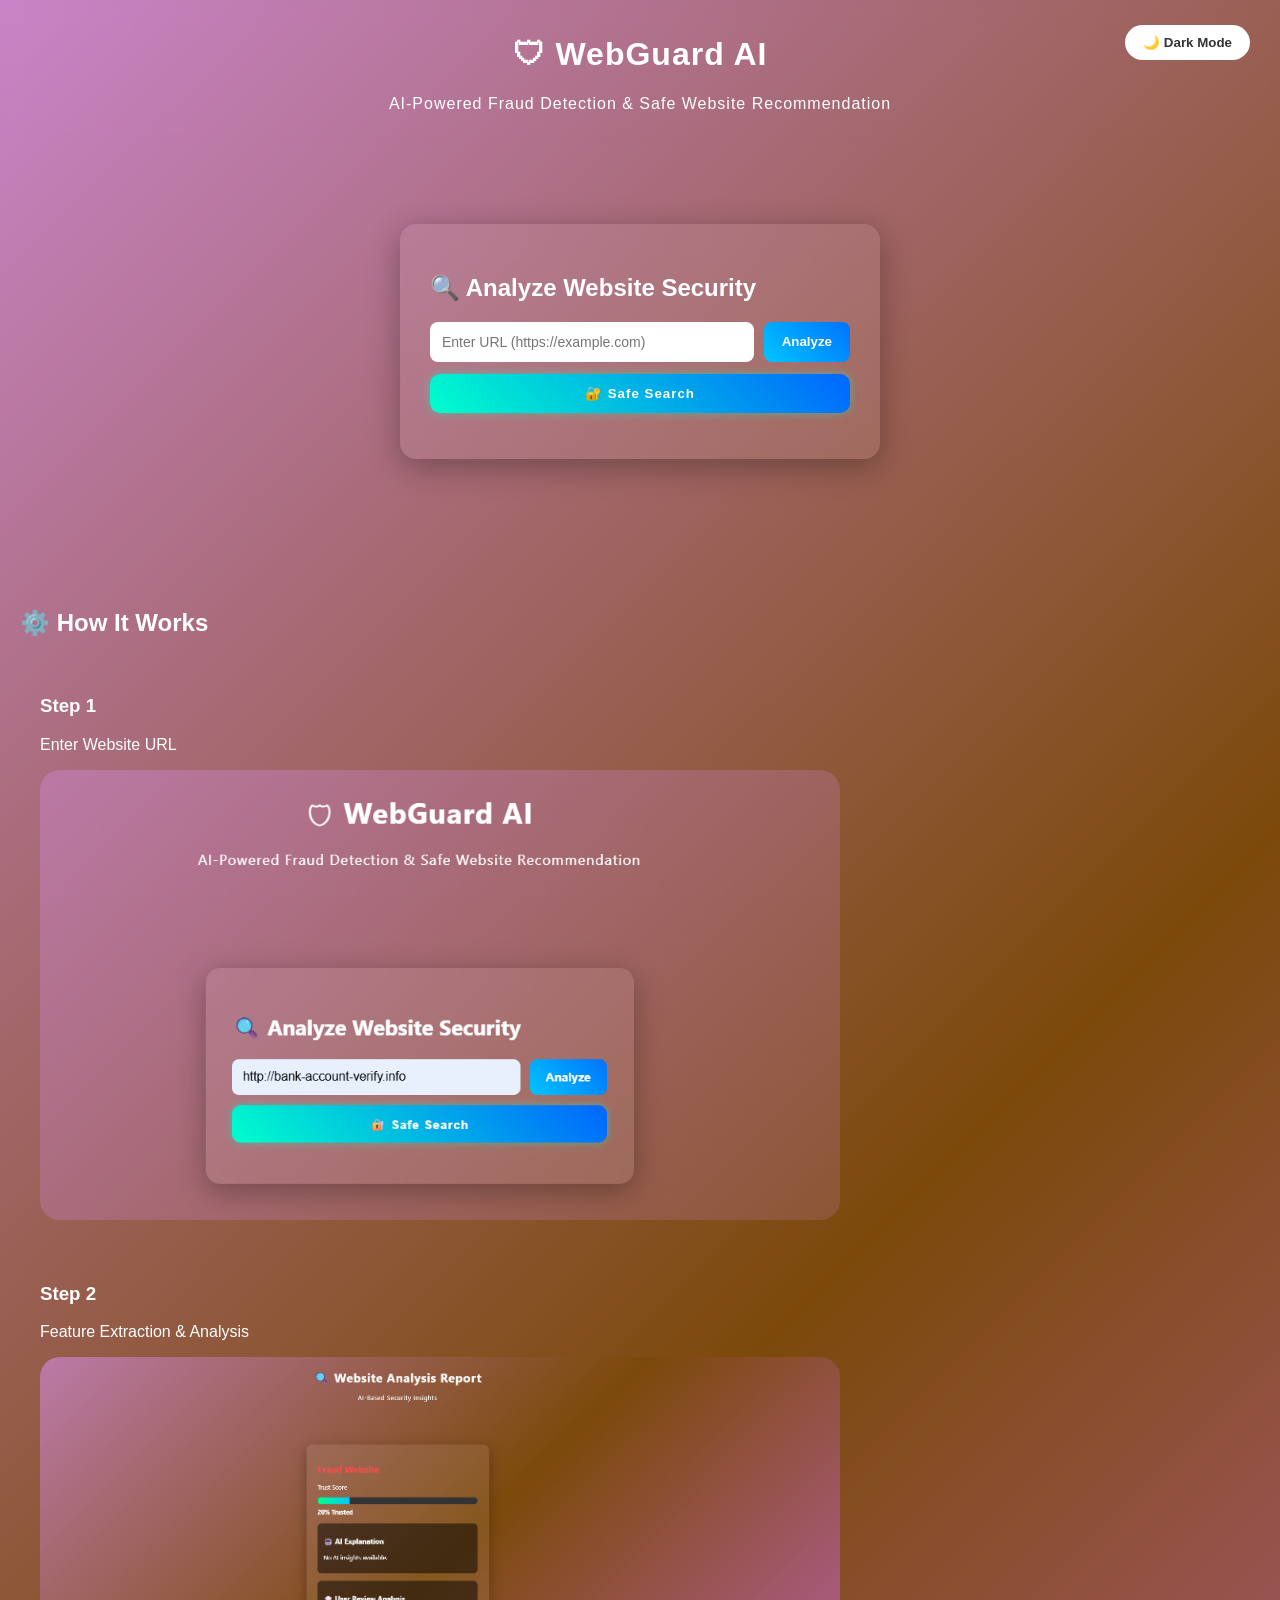
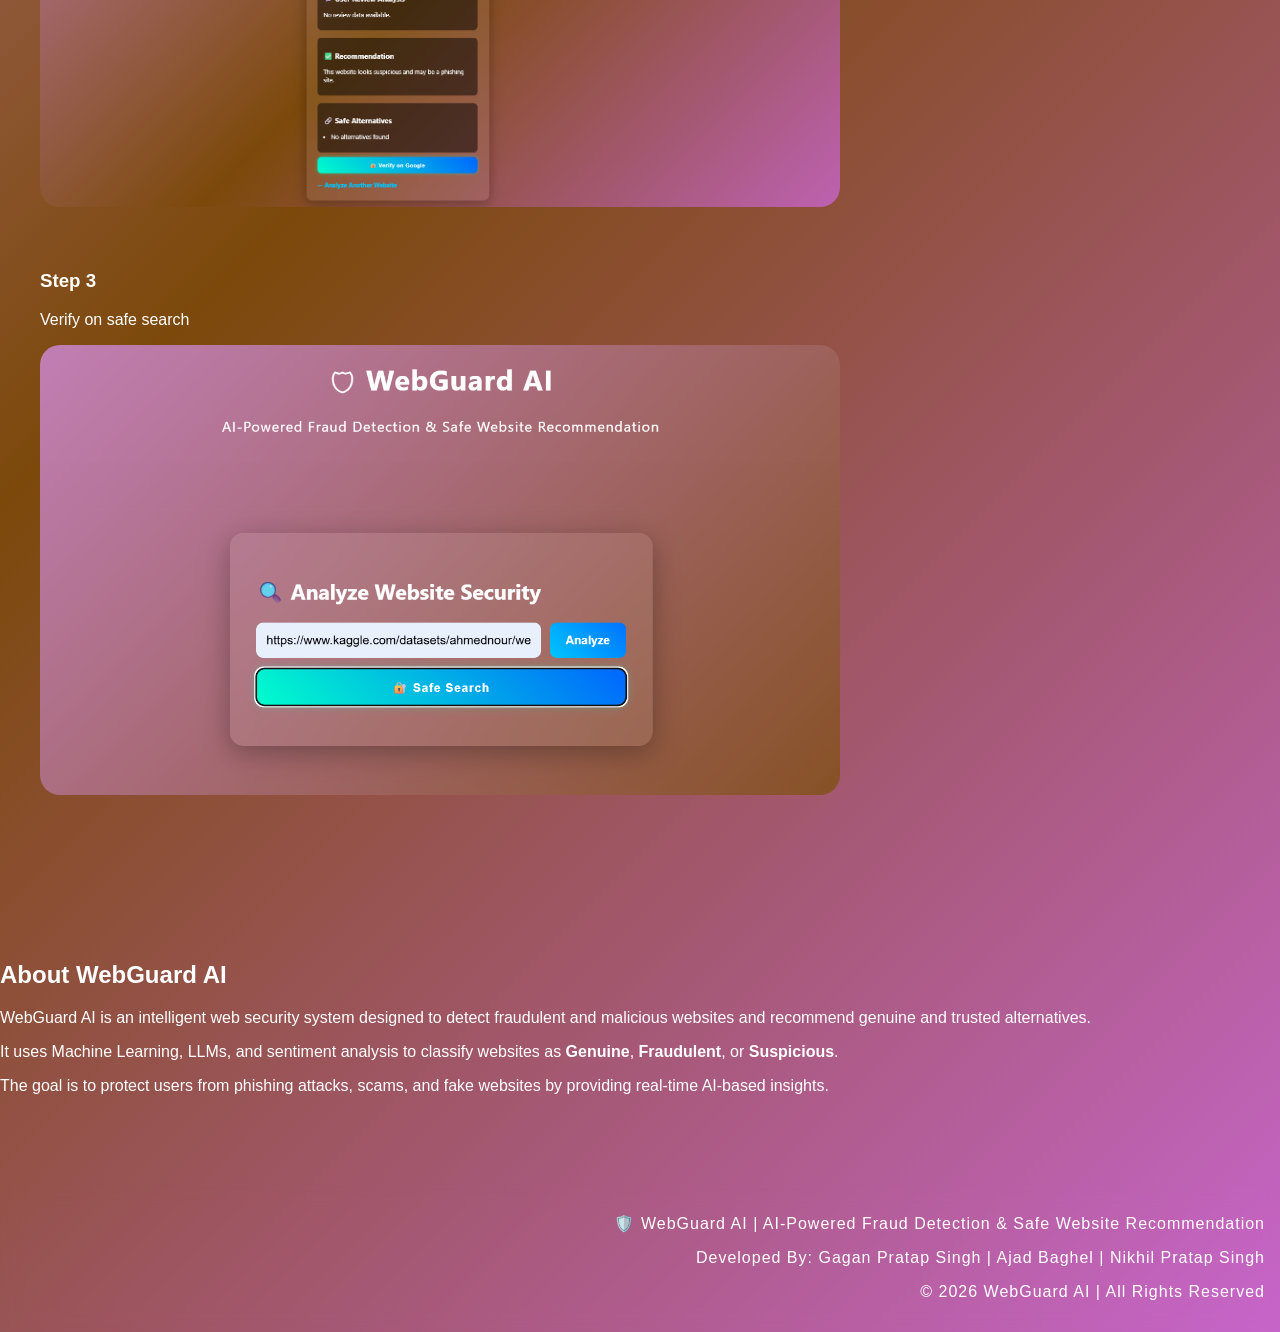
<file: frontend/index.html>
<!DOCTYPE html>
<html lang="en">
<head>
    <meta charset="UTF-8">
    <meta name="viewport" content="width=device-width, initial-scale=1.0">
    <title>WebGuard AI</title>
    <link rel="stylesheet" href="style.css">
</head>
<body>

<!-- 🔹 Header -->
<header class="header">
    <h1>🛡 WebGuard AI</h1> <button id="theme-toggle">🌙 Dark Mode</button>
    
    <p>AI-Powered Fraud Detection & Safe Website Recommendation</p>
</header>

<!-- 🔹 Main Input Box -->
<main class="main-box">
    <h2>🔍 Analyze Website Security</h2>

    <div class="input-group">
        <input type="text" id="urlInput" placeholder="Enter URL (https://example.com)">
        <button onclick="analyzeWebsite()">Analyze</button>
    </div>

    <!-- 🔐 Safe Search Button (NEW) -->
    <button class="safe-search-btn" onclick="openGoogleSearch()">🔐 Safe Search</button>

    <!-- Loader -->
    <div id="loader" class="loader hidden"></div>

    <!-- Error Message -->
    <p id="errorMsg" class="error"></p>
</main>

<!-- 🔹 Result Preview (future use) -->
<section id="resultSection" class="result hidden">
    <h2>🔎 Analysis Result</h2>
    <div id="resultBox"></div>
</section>

<!-- 🔹 About Section -->
 <section class="workflow">
    <h2>⚙️ How It Works</h2>

    <div class="step">
        <h3>Step 1</h3>
        <p>Enter Website URL</p>
        <img src="images/website.png.bmp">
        
    </div><br>

    <div class="step">
        <h3>Step 2</h3>
        <p>Feature Extraction & Analysis</p>
        <img src="images/analysis.png.bmp">
        
    </div><br>

    <div class="step">
        <h3>Step 3</h3>
        <p>Verify on safe search</p>
        <img src="images/result.png.bmp" alt="Result">
        
    </div>
</section>
<br>
<br>
<br>
<br>

<section class="about">
    <h2>About WebGuard AI</h2>
    <p>
        WebGuard AI is an intelligent web security system designed to detect fraudulent 
        and malicious websites and recommend genuine and trusted alternatives.
    </p>

    <p>
        It uses Machine Learning, LLMs, and sentiment analysis to classify websites 
        as <b>Genuine</b>, <b>Fraudulent</b>, or <b>Suspicious</b>.
    </p>

    <p>
        The goal is to protect users from phishing attacks, scams, and fake websites 
        by providing real-time AI-based insights.
    </p>
</section>
<br>
<br>
<br>
<br>

<!-- 🔹 Footer -->
<footer>
    <p>🛡️ WebGuard AI | AI-Powered Fraud Detection & Safe Website Recommendation</p>
    
    <p>
        Developed By:
        Gagan Pratap Singh |
        Ajad Baghel |
        Nikhil Pratap Singh
    </p>

    <p>© 2026 WebGuard AI | All Rights Reserved</p>
</footer>

<script src="script.js"></script>
</body>
</html>
</file>
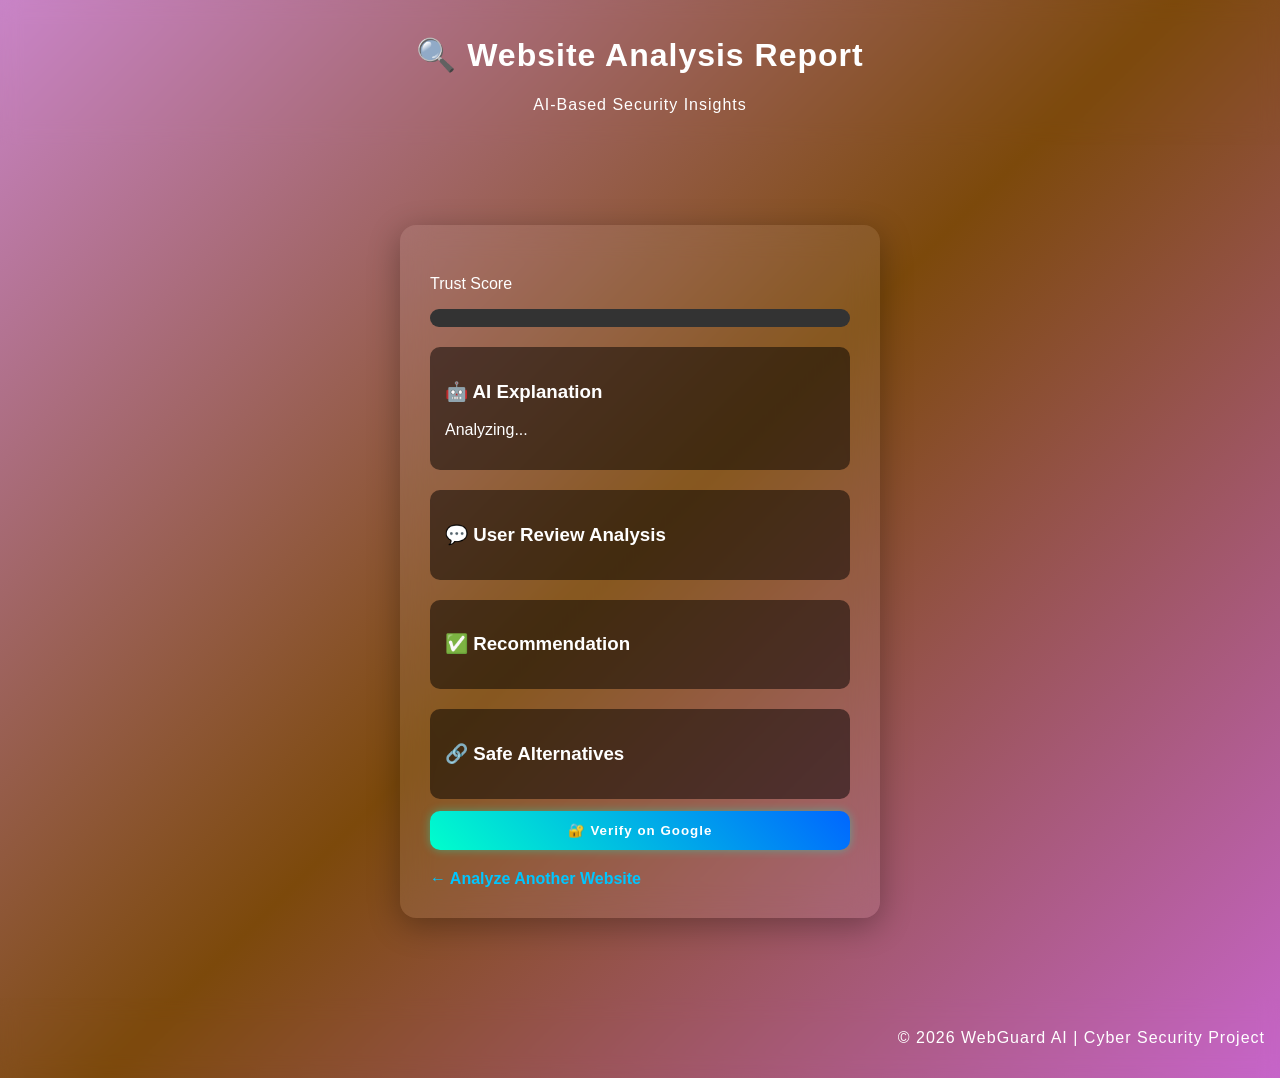
<file: frontend/result.html>
<!DOCTYPE html>
<html lang="en">
<head>
    <meta charset="UTF-8">
    <meta name="viewport" content="width=device-width, initial-scale=1.0">
    <title>Analysis Result | WebGuard AI</title>
    <link rel="stylesheet" href="style.css">
</head>
<body>

<header class="header">
    <h1>🔍 Website Analysis Report</h1>
    <p>AI-Based Security Insights</p>
</header>

<main class="result-box">

    <!-- 🔥 Status -->
    <h2 id="statusText" class="status"></h2>

    <!-- 📊 Trust Score -->
    <div class="trust-meter">
        <p>Trust Score</p>
        <div class="bar">
            <div id="trustFill"></div>
        </div>
        <span id="trustValue"></span>
    </div>

    <!-- 🤖 AI Explanation -->
    <div class="ai-box">
        <h3>🤖 AI Explanation</h3>
        <p id="aiText">Analyzing...</p>
    </div>

    <!-- 💬 Review Analysis -->
    <div class="review-box">
        <h3>💬 User Review Analysis</h3>
        <p id="reviewText"></p>
    </div>

    <!-- ✅ Recommendation -->
    <div class="recommend-box">
        <h3>✅ Recommendation</h3>
        <p id="recommendText"></p>
    </div>

    <!-- 🔗 Suggested Safe Sites -->
    <div class="safe-sites">
        <h3>🔗 Safe Alternatives</h3>
        <ul id="safeList"></ul>
    </div>

    <!-- 🔐 Safe Search Button (NEW) -->
    <button class="safe-search-btn" onclick="openGoogleSearch()">🔐 Verify on Google</button>

    <!-- 🔁 Back Button -->
    <a href="index.html" class="back-btn">← Analyze Another Website</a>

</main>

<footer>
    <p>© 2026 WebGuard AI | Cyber Security Project</p>
</footer>

<script src="script.js"></script>
</body>
</html>
</file>
<file: frontend/style.css>
/* 🔥 Global Styles */
body {
    margin: 0;
    font-family: 'Segoe UI', sans-serif;
    background: linear-gradient(135deg, #c984c8, #7c490b, #c765ca);
    color: white;
    text-align: left;
}

/* 🔹 Header & Footer */
header {
    background: whitesmoke (136, 125, 152, 0.6);
    backdrop-filter: blur(10px);
    padding: 15px;
    letter-spacing: 1px;
    text-align: center;
}
footer {
    background: whitesmoke (136, 125, 152, 0.6);
    backdrop-filter: blur(10px);
    padding: 15px;
    letter-spacing: 1px;
    text-align: right;
}

/* 🔹 Main Containers */
.main-box, .result-box {
    margin: 80px auto;
    width: 90%;
    max-width: 420px;
    background: rgba(255, 255, 255, 0.08);
    padding: 30px;
    border-radius: 16px;
    backdrop-filter: blur(15px);
    box-shadow: 0 8px 32px rgba(0,0,0,0.3);
    transition: 0.3s;
}

.main-box:hover, .result-box:hover {
    transform: translateY(-5px);
}

/* 🔹 Input Group */
.input-group {
    display: flex;
    gap: 10px;
}

input {
    flex: 1;
    padding: 12px;
    border-radius: 8px;
    border: none;
    outline: none;
    font-size: 14px;
}

/* 🔹 Button */
button {
    padding: 12px 18px;
    border: none;
    border-radius: 8px;
    background: linear-gradient(45deg, #00c6ff, #0072ff);
    color: white;
    cursor: pointer;
    font-weight: bold;
    transition: 0.3s;
}

button:hover {
    transform: scale(1.05);
    box-shadow: 0 0 10px #00c6ff;
}

/* 🔐 Safe Search Button (NEW PREMIUM) */
.safe-search-btn {
    margin-top: 12px;
    padding: 12px;
    width: 100%;
    border: none;
    border-radius: 10px;
    background: linear-gradient(45deg, #00ffcc, #0066ff);
    color: white;
    font-weight: bold;
    letter-spacing: 1px;
    cursor: pointer;
    transition: all 0.3s ease;
    box-shadow: 0 0 10px rgba(0, 255, 204, 0.4);
}

.safe-search-btn:hover {
    transform: scale(1.05);
    box-shadow: 0 0 20px rgba(0, 255, 204, 0.8);
}

.safe-search-btn:active {
    transform: scale(0.98);
}

/* 🔄 Flip Animation */
.flip {
    animation: flipAnim 0.6s ease-in-out;
}

@keyframes flipAnim {
    0% { transform: rotateY(0deg); }
    50% { transform: rotateY(90deg); }
    100% { transform: rotateY(180deg); }
}

/* 🔹 Loader */
.loader {
    margin: 20px auto;
    border: 4px solid #ffffff20;
    border-top: 4px solid #00c6ff;
    border-radius: 50%;
    width: 30px;
    height: 30px;
    animation: spin 1s linear infinite;
}

.hidden {
    display: none;
}

@keyframes spin {
    100% { transform: rotate(360deg); }
}

/* 🔹 Error */
.error {
    color: #ff4d4d;
    margin-top: 10px;
}

/* 🔹 Status */
.status {
    font-size: 24px;
    font-weight: bold;
    margin-bottom: 20px;
}

/* 🔹 Trust Meter */
.trust-meter .bar {
    width: 100%;
    height: 18px;
    background: #333;
    border-radius: 10px;
    overflow: hidden;
    margin: 10px 0;
}

#trustFill {
    height: 100%;
    width: 0%;
    background: linear-gradient(90deg, #00ff88, #00c6ff);
    transition: width 0.5s ease-in-out;
}

#trustValue {
    font-weight: bold;
}

/* 🔹 Boxes */
.review-box, .recommend-box, .ai-box, .safe-sites {
    margin-top: 20px;
    background: rgba(0, 0, 0, 0.5);
    padding: 15px;
    border-radius: 10px;
    text-align: left;
}

/* 🔹 Safe Links */
.safe-sites ul {
    padding-left: 20px;
}

.safe-sites a {
    color: #00c6ff;
    text-decoration: none;
}

.safe-sites a:hover {
    text-decoration: underline;
}

/* 🔹 Back Button */
.back-btn {
    display: inline-block;
    margin-top: 20px;
    color: #00c6ff;
    text-decoration: none;
    font-weight: bold;
}

.back-btn:hover {
    text-decoration: underline;
}

/* 🔹 Responsive */
@media (max-width: 500px) {
    .input-group {
        flex-direction: column;
    }

    button {
        width: 100%;
    }
}

#theme-toggle{
    position:absolute;
    top:25px;
    right:30px;
    padding:10px 18px;
    border:none;
    border-radius:25px;
    cursor:pointer;
    font-weight:bold;
    background:#ffffff;
    color:#333;
    transition:0.3s;
}

#theme-toggle:hover{
    transform:scale(1.05);
}
.dark-mode{
    background:#121212 !important;
    color:white !important;
}
.workflow{
    text-align: left;
    padding:50px 20px;
}

.step{
    display:inline-block;
    width:220px;
    margin:20px;
}
.step img {
    width: 800px;
    height: 450px;
    border-radius: 20px;
    object-fit: cover;
}
</file>
